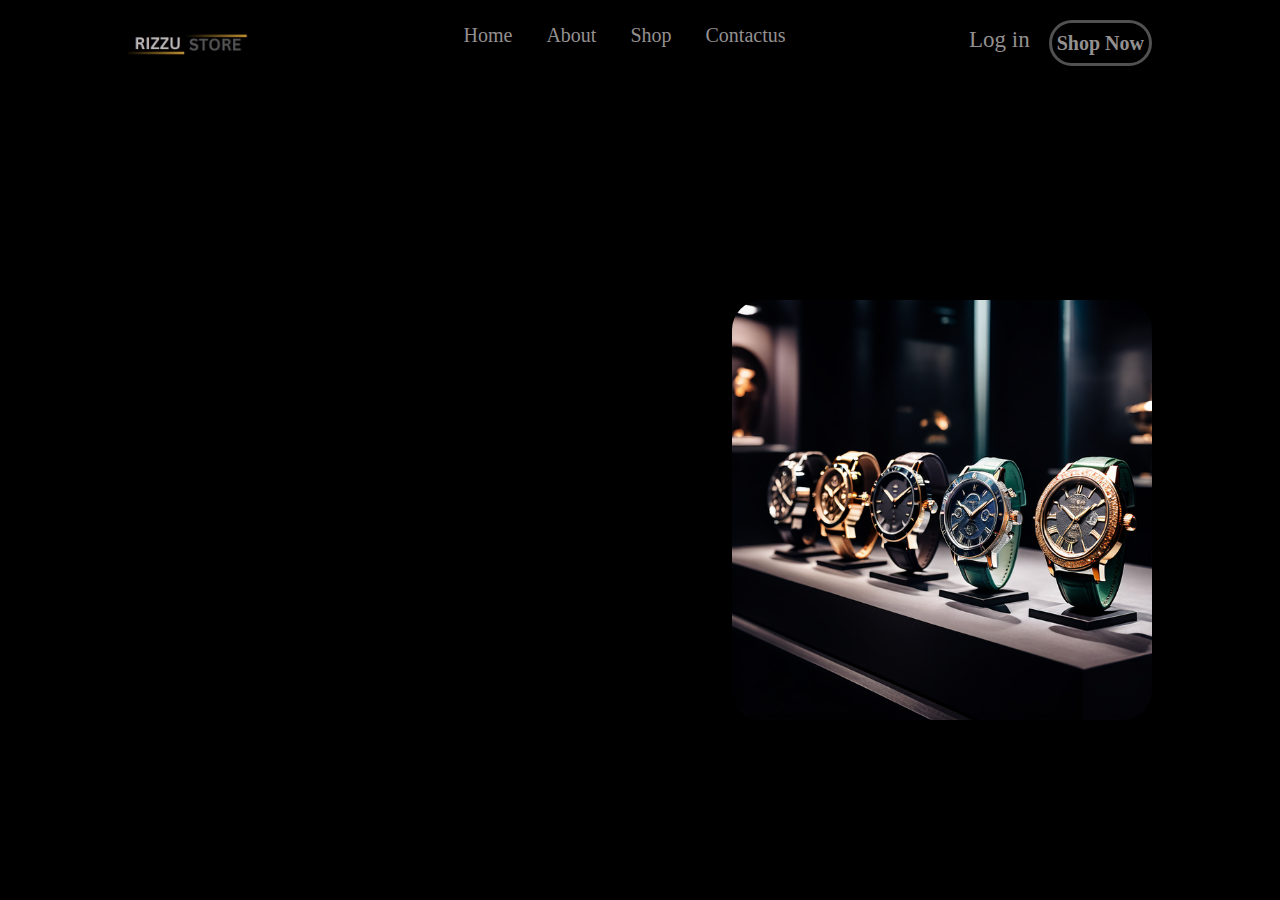
<file: website 1/index.html>
<!DOCTYPE html>
<html lang="en">

<head>
    <meta charset="UTF-8">
    <meta name="viewport" content="width=device-width, initial-scale=1.0">
    <title>Animated Website:</title>
    <link rel="stylesheet" href="css/style.css">
    <link rel="stylesheet" href="	https://cdn.jsdelivr.net/npm/bootstrap@5.3.3/dist/css/bootstrap.min.css">
    <script src="https://cdn.jsdelivr.net/npm/bootstrap@5.3.3/dist/js/bootstrap.bundle.min.js"></script>
    <script src="https://cdn.jsdelivr.net/npm/@popperjs/core@2.11.8/dist/umd/popper.min.js"
        integrity="sha384-I7E8VVD/ismYTF4hNIPjVp/Zjvgyol6VFvRkX/vR+Vc4jQkC+hVqc2pM8ODewa9r"
        crossorigin="anonymous"></script>
    <script src="https://cdn.jsdelivr.net/npm/bootstrap@5.3.3/dist/js/bootstrap.min.js"
        integrity="sha384-0pUGZvbkm6XF6gxjEnlmuGrJXVbNuzT9qBBavbLwCsOGabYfZo0T0to5eqruptLy"
        crossorigin="anonymous"></script>

</head>

<body>

    <div class="sweety">
        <nav>
            <a href="index.html"><img src="LOGOS.JPEG" alt="image" class="logo "></a>
            <ul>
                   <li><a href="home.html">Home</a></li>
                <li><a href="about.html">About</a></li>
                <li><a href="shop.html">Shop</a></li>
                <li><a href="contactus.html">Contactus</a></li>
            </ul>
            <div>
                <a href="./login.html" class="login-btn">Log in</a>
                <a href="./shop.html" class=" shop btn"><b>Shop Now</b></a>
            </div>
        </nav>
        <div class="content">
            <h1 class="content h1">Watches:<br>
                Men & Women:</h1>
            <p class="content p">
                "A watch is the punctuation mark of a wardrobe, defining a man's style and a woman's elegance.
                For men,
                A fine watch is a symbol of taste and attention to detail, making a statement beyond just telling time.
                On the
                other hand,for women,
                a watch is a timeless accessory that reflects their personality and complements their
                grace. Whether for men or women,
                wearing a watch is a reminder that every moment counts,
                and it symbolizes
                strength, grace, and the value of time."</p>
            <a href="./shop.html" class=" content btn ">Order Now</a>
        </div>
        <img src="w4.jpeg" alt="image" class="feature-img ">
    </div>
</body>

</html>
</file>
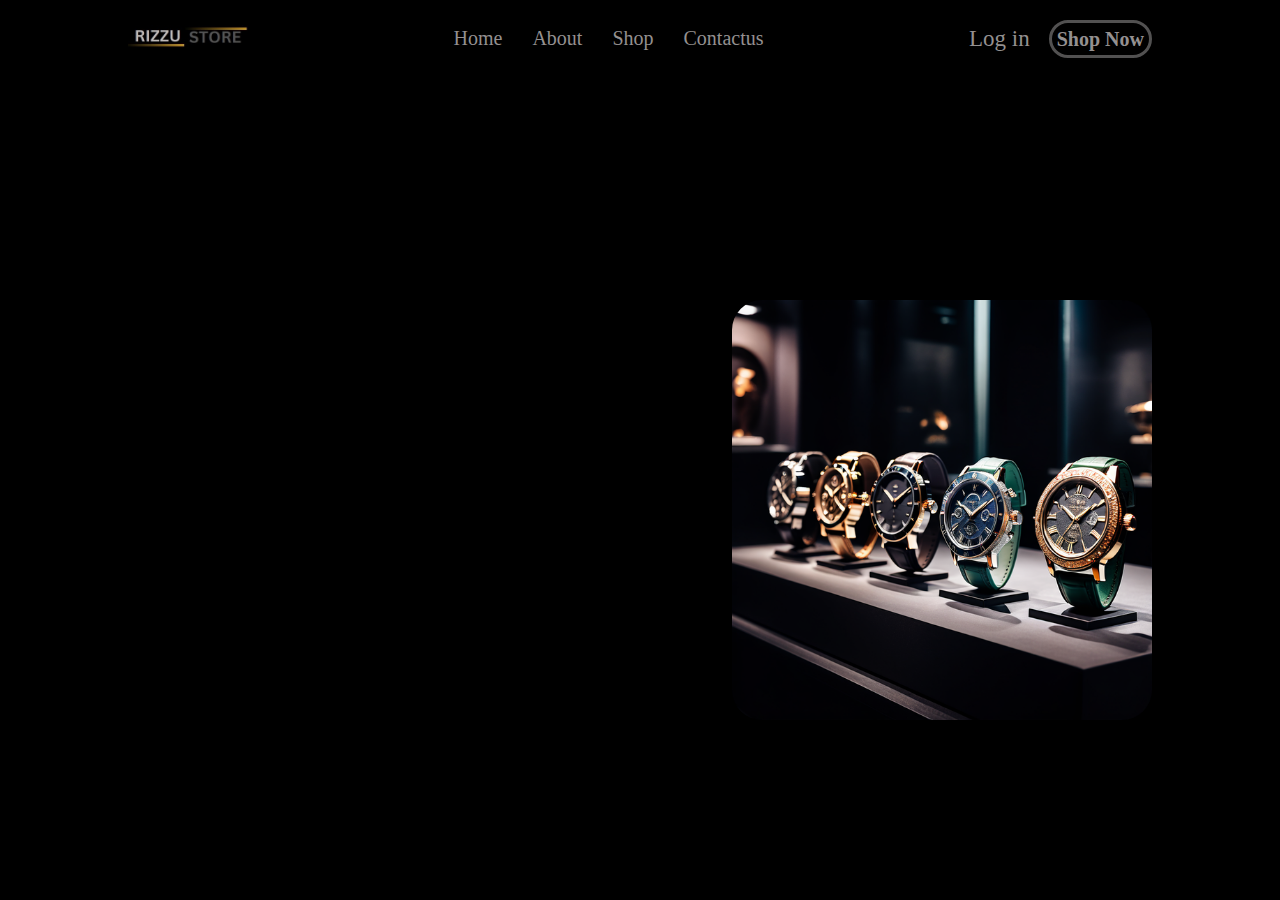
<file: website 1/about.html>
<!DOCTYPE html>
<html lang="en">

<head>
    <meta charset="UTF-8">
    <meta name="viewport" content="width=device-width, initial-scale=1.0">
    <title>Aboutus</title>
    <link rel="stylesheet" href="css/about.css">
</head>
<link rel="stylesheet" href="https://cdnjs.cloudflare.com/ajax/libs/font-awesome/4.7.0/css/font-awesome.min.css">

<body>


    <div class="sweety">
        <nav>
            <a href="index.html"><img src="LOGOS.JPEG" alt="image" class="logo"></a>
            <ul>
                <li><a href="home.html">Home</a></li>
                <li><a href="about.html">About</a></li>
                <li><a href="shop.html">Shop</a></li>
                <li><a href="contactus.html">Contactus</a></li>
            </ul>
            <div>
                <a href="./login.html" class="login-btn">Log in</a>
                <a href="./shop.html" class="shop-btn"><b>Shop Now</b></a>
            </div>
        </nav>
        <div class="content-section">
            <div class="content">
                <h1>About us</h1>
            </div>
            <div class="content">
                <p>Welcome to [Rizzu Store], where we offer a curated collection of luxury and stylish watches. Our
                    goal is to provide you with high-quality timepieces that reflect your personality and style. Our
                    collection includes both classic and modern designs, catering to every taste. We work with renowned
                    brands and independent watchmakers to bring you unique and quality watches. At [Rizzu Store], we
                    believe that a watch not only tells time but also tells the story of your style.

                </p>
                <div class="btn">
                    <a href="./about.html">Read More</a>
                </div>
            </div>
            <div class="social">
                <a href="https://www.facebook.com"><i class="fa fa-facebook"></i></a>
                <a href="https://twitter.com"><i class="fa fa-twitter"></i></a>
                <a href="https://ig.com"><i class="fa fa-instagram"></i></a>
            </div>
        </div>
        <div class="image-section">
            <img src="w4.jpeg" alt="#">
        </div>
    </div>
    </div>
</body>

</html>
</file>
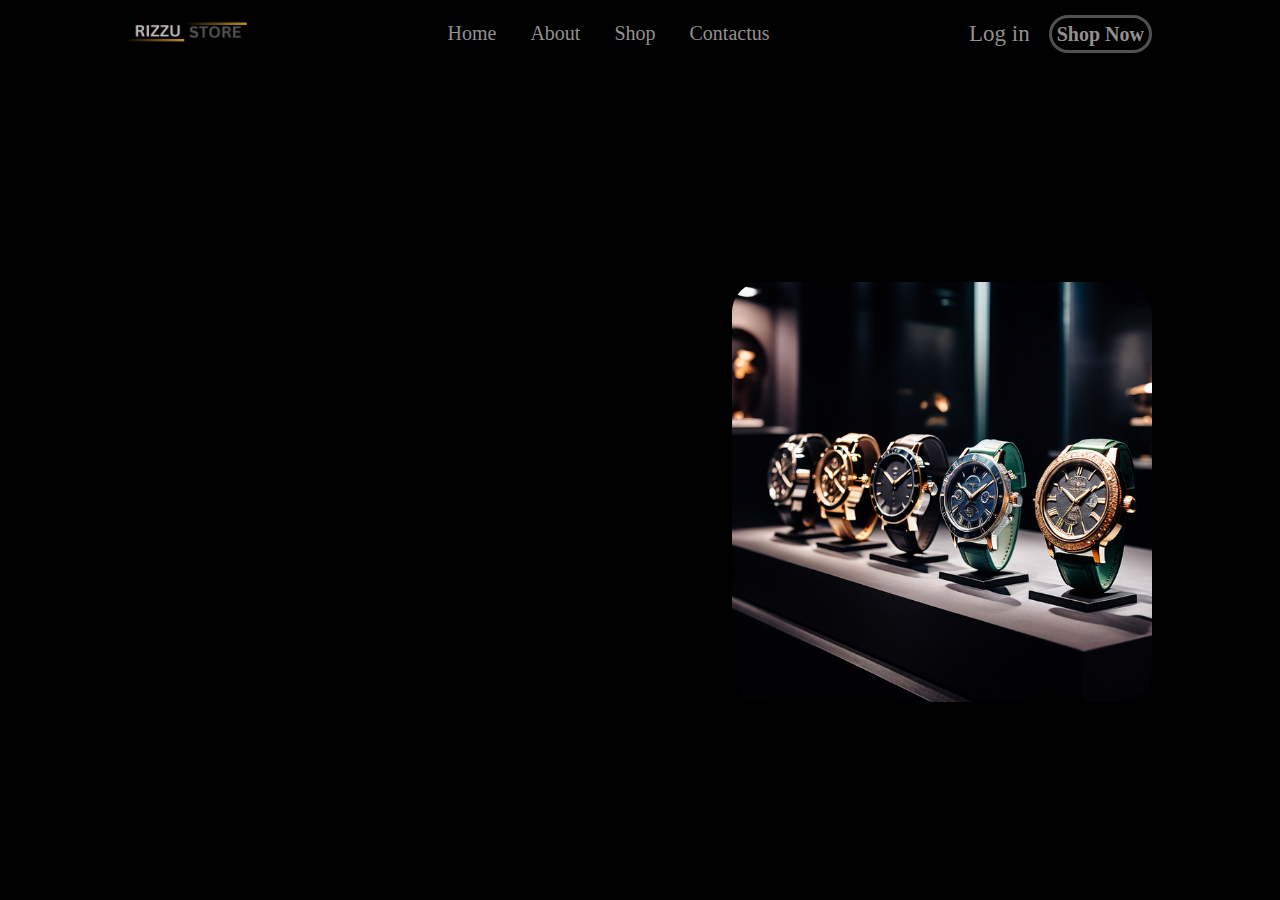
<file: website 1/contactus.html>
<!DOCTYPE html>
<html lang="en">

<head>
    <meta charset="UTF-8">
    <meta name="viewport" content="width=device-width, initial-scale=1.0">
    <title>Document</title>
    <link rel="stylesheet" href="css/contactus.css">
</head>
<link rel="stylesheet" href="https://cdnjs.cloudflare.com/ajax/libs/font-awesome/4.7.0/css/font-awesome.min.css">

<body>
    <div class="sweety">
        <nav>
            <a href="index.html"><img src="LOGOS.JPEG" alt="image" class="logo"></a>
            <ul>
                <li><a href="home.html">Home</a></li>
                <li><a href="about.html">About</a></li>
                <li><a href="shop.html">Shop</a></li>
                <li><a href="contactus.html">Contactus</a></li>
                
            </ul>
            <div>
                <a href="./login.html" class="login-btn">Log in</a>
                <a href="./shop.html" class="shop btn"><b>Shop Now</b></a>
            </div>
        </nav>
        
        <div class="content-section">
            <div class="content">
                <h1>CONTACT US</h1>
            </div>
            <div class="content">
                <p>WELCOME At [RIZZU STORE], we are always here to assist you. If you have any questions, want to
                    provide feedback, or need help, please feel free to contact us. You can email us at [rizzustore@gmail.com]
                    , or call us at [01234567891]. We are here to serve you and value your input.



                </p>
                <div class="btn">
                    <a href="./about.html">Read More</a>
                </div>
            </div>
            <div class="social">
                <a href="https://www.facebook.com"><i class="fa fa-facebook"></i></a>
                <a href="https://www.twitter.com"><i class="fa fa-twitter"></i></a>
                <a href="https://www.instagram.com"><i class="fa fa-instagram"></i></a>
            </div>
        </div>
        <div class="image-section">
            <img src="w4.jpeg" alt="#">
        </div>
    </div>
    </div>
</body>

</html>
</file>
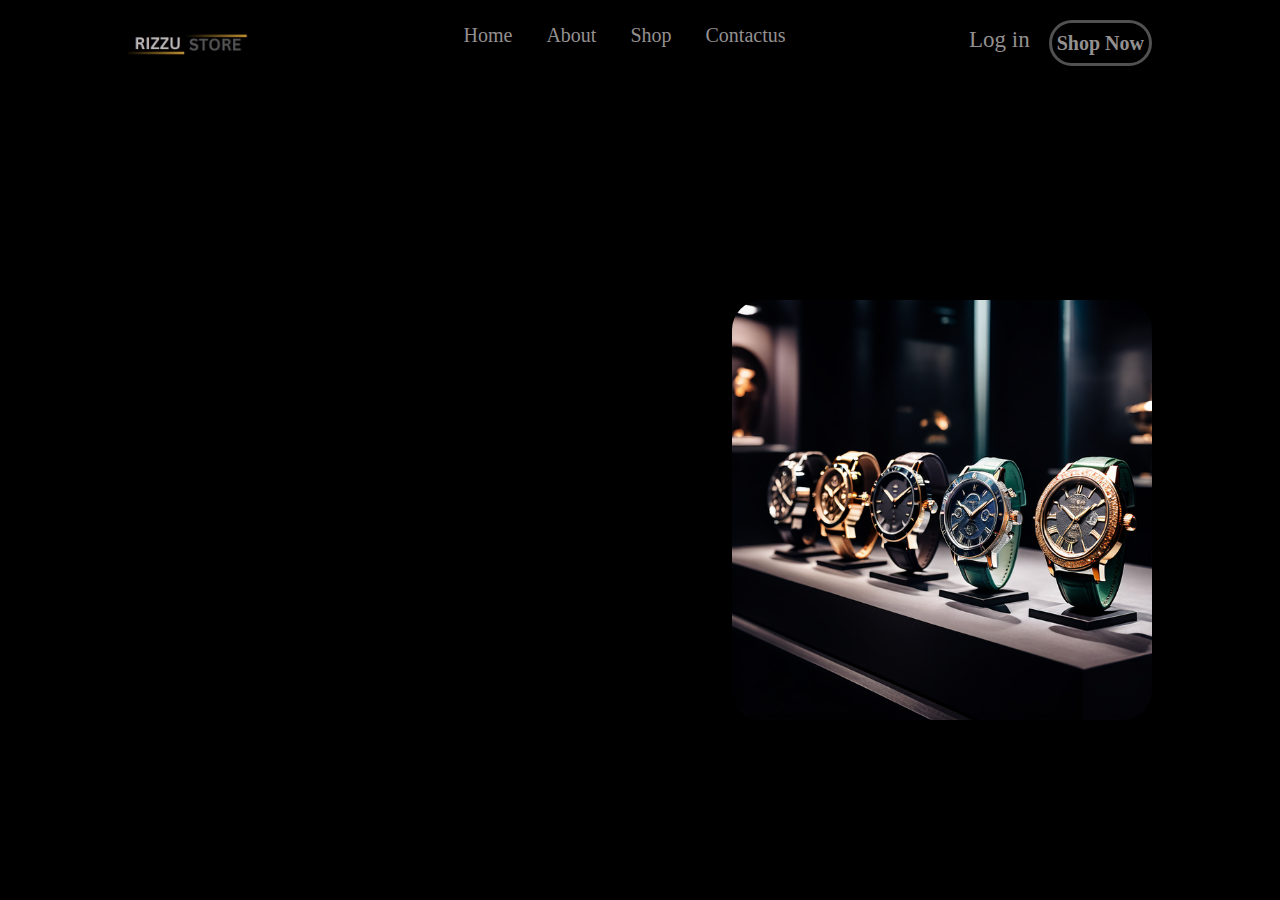
<file: website 1/home.html>
<!DOCTYPE html>
<html lang="en">

<head>
    <meta charset="UTF-8">
    <meta name="viewport" content="width=device-width, initial-scale=1.0">
    <title>Animated Website:</title>
    <link rel="stylesheet" href="css/style.css">
    <link rel="stylesheet" href="	https://cdn.jsdelivr.net/npm/bootstrap@5.3.3/dist/css/bootstrap.min.css">
    <script src="https://cdn.jsdelivr.net/npm/bootstrap@5.3.3/dist/js/bootstrap.bundle.min.js"></script>
    <script src="https://cdn.jsdelivr.net/npm/@popperjs/core@2.11.8/dist/umd/popper.min.js"
        integrity="sha384-I7E8VVD/ismYTF4hNIPjVp/Zjvgyol6VFvRkX/vR+Vc4jQkC+hVqc2pM8ODewa9r"
        crossorigin="anonymous"></script>
    <script src="https://cdn.jsdelivr.net/npm/bootstrap@5.3.3/dist/js/bootstrap.min.js"
        integrity="sha384-0pUGZvbkm6XF6gxjEnlmuGrJXVbNuzT9qBBavbLwCsOGabYfZo0T0to5eqruptLy"
        crossorigin="anonymous"></script>

</head>

<body>
    
    <div class="sweety">
        <nav>
            <a href="index.html"><img src="LOGOS.JPEG" alt="image" class="logo" ></a>
            <ul>
                <li><a href="home.html">Home</a></li>
                <li><a href="about.html">About</a></li>
                <li><a href="shop.html">Shop</a></li>
                <li><a href="contactus.html">Contactus</a></li>
            </ul>
            <div>
                <a href="./login.html" class="login-btn">Log in</a>
               <a href="./shop.html" class="shop btn"><b>Shop Now</b></a>
            </div>
        </nav>
        <div class="content">
            <h1 class="alish">Watches:<br>
                Men & Women:</h1>
            <p class="alish">
                "A watch is the punctuation mark of a wardrobe, defining a man's style and a woman's elegance.
                For men,
                A fine watch is a symbol of taste and attention to detail, making a statement beyond just telling time.
                On the
                other hand,for women,
                a watch is a timeless accessory that reflects their personality and complements their
                grace. Whether for men or women,
                wearing a watch is a reminder that every moment counts,
                and it symbolizes
                strength, grace, and the value of time."</p>
            <a href="./shop.html" class="btn alish">Order Now</a>
        </div>
        <img src="w4.jpeg" alt="image" class="feature-img alish">
    </div>
</body>

</html>
</file>
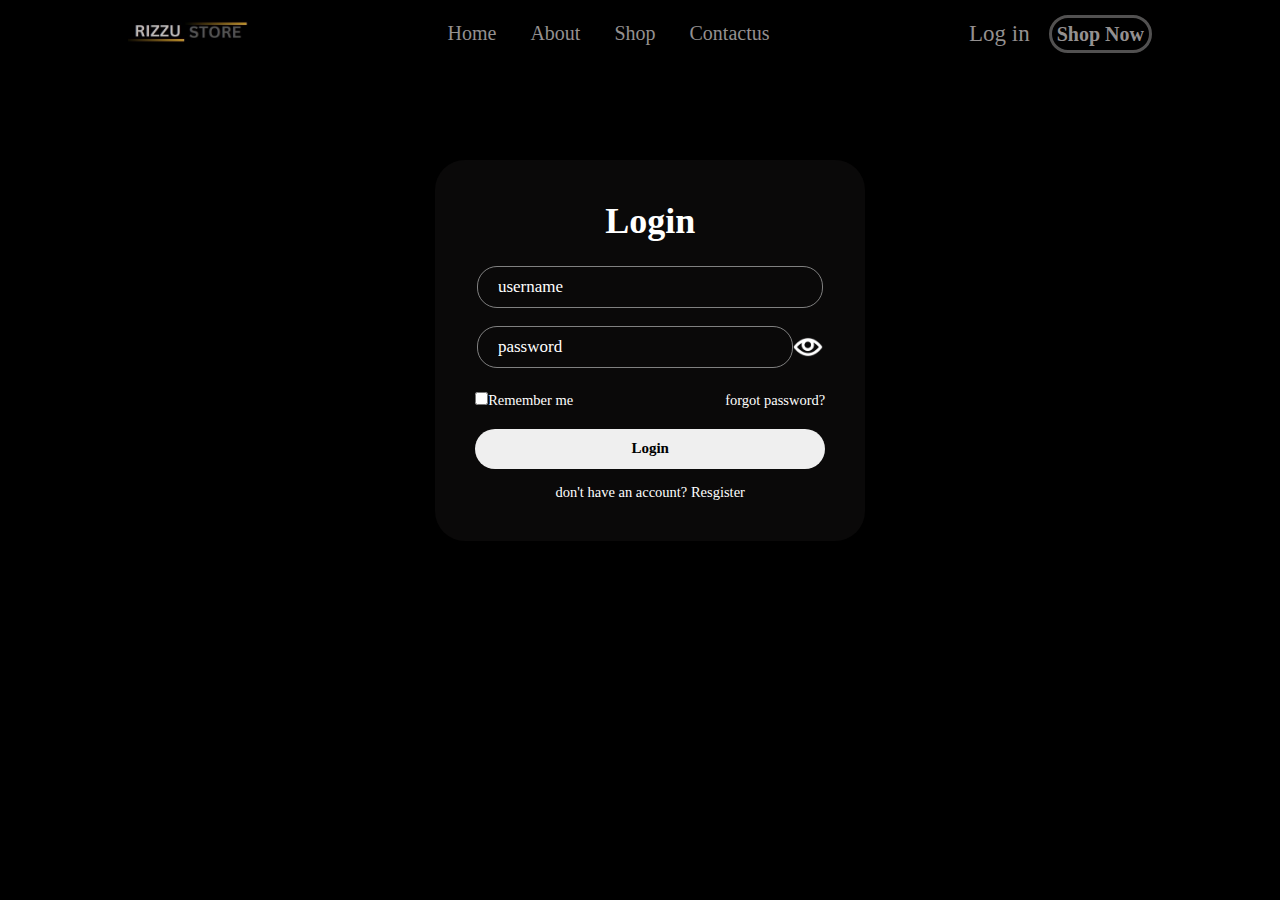
<file: website 1/login.html>
<!DOCTYPE html>
<html lang="en">
<head>
    <meta charset="UTF-8">
    <meta name="viewport" content="width=device-width, initial-scale=1.0">
    <title>login</title>
    <link rel="stylesheet" href="css/login.css">
    <link href='https://unpkg.com/boxicons@2.1.4/css/boxicons.min.css' rel='stylesheet'>
</head>
<body>
    <div class="sweety">
        <nav>
            <a href="index.html"><img src="LOGOS.JPEG" alt="image" class="logo" ></a>
            <ul>
                <li><a href="home.html">Home</a></li>
                <li><a href="about.html">About</a></li>
                <li><a href="shop.html">Shop</a></li>
        
                <li><a href="contactus.html">Contactus</a></li>
            </ul>
            <div>
                <a href="./login.html" class="login-btn">Log in</a>
               <a href="./shop.html" class="shop btn"><b>Shop Now</b></a>
            </div>
        </nav>
    <div class="wrapper">
        <form class="action">
            <h1>Login</h1>
            <div class="input-box">
                <input type="text" placeholder ="username" class="color" required>
             
            </div>
            <div class="input-box">
                <input type="text" placeholder="password" id="password" class="text-color" required>
                <img src="icon.jpeg.png" alt="">
            </div>
           <div class="remember-forgot">
            <label><input type="checkbox">Remember me</label>
            <a href="#">forgot password?</a>
           </div>
           <button type="submit" class="btn">Login</button>
       <div class="resgister-link"><p>don't have an account?  <a href="#">Resgister</a></p></div>
    </form>
</div>
</body>
</html>
</file>
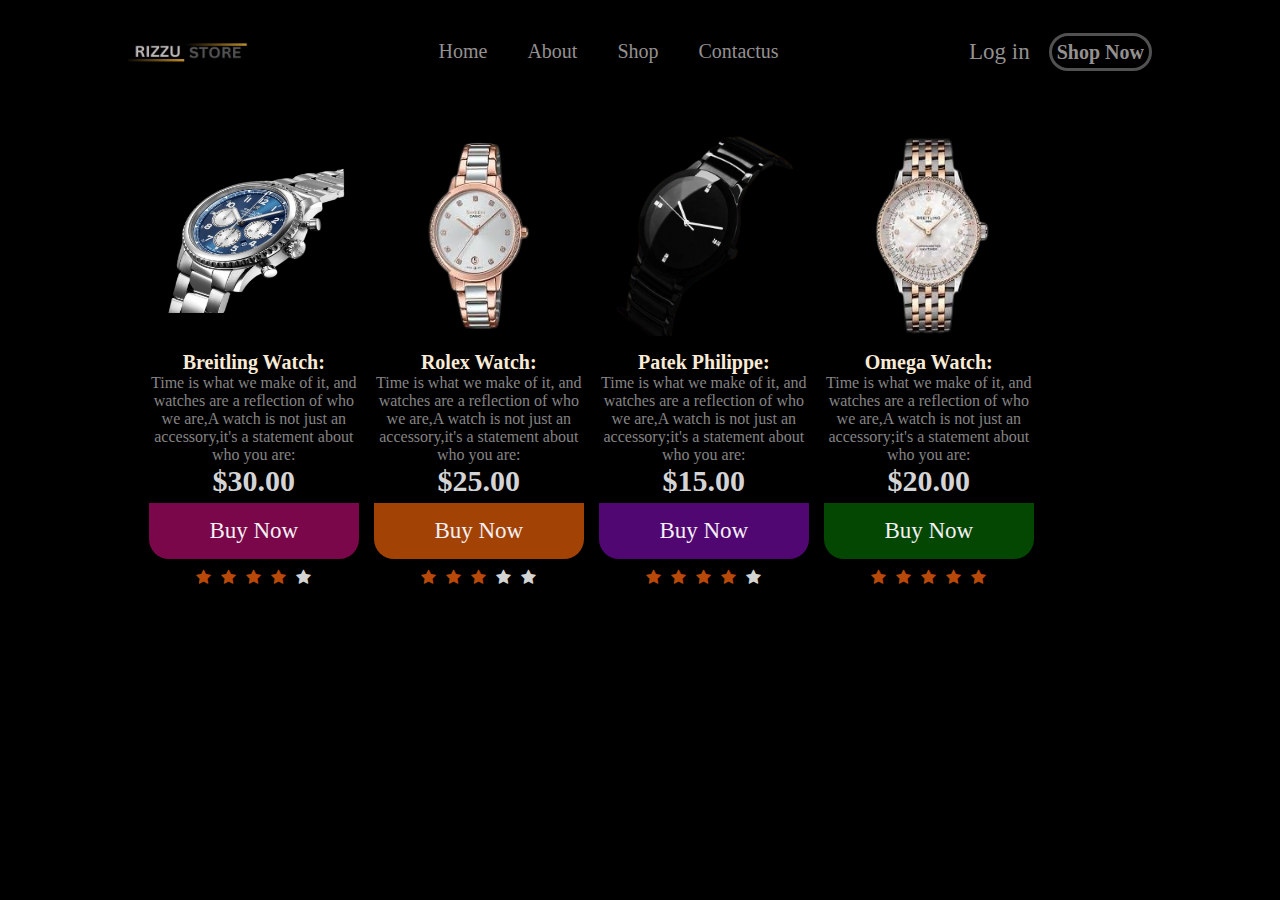
<file: website 1/shop.html>
<!DOCTYPE html>
<html lang="en">

<head>
    <meta charset="UTF-8">
    <meta name="viewport" content="width=device-width, initial-scale=1.0">
    <title>website</title>
    <link rel="stylesheet" href="css/shop.css">

</head>
<!-- Font Awesome Icon Library -->
<link rel="stylesheet" href="https://cdnjs.cloudflare.com/ajax/libs/font-awesome/4.7.0/css/font-awesome.min.css">

<body>
    
    <div class="sweety">
        <nav>
            <a href="index.html"><img src="LOGOS.JPEG" alt="image" class="logo" ></a>
            <ul>
                <li><a href="home.html">Home</a></li>
                <li><a href="about.html">About</a></li>
                <li><a href="shop.html">Shop</a></li>
                <li><a href="contactus.html">Contactus</a></li>
            </ul>
            <div>
                <a href="./login.html" class="login-btn">Log in</a>
               <a href="./shop.html" class=" shop btn"><b>Shop Now</b></a>
            </div>
        </nav>
    <div class="home">


        <div class="content">
            <img src="watch11.png" alt="">
            <h3>Breitling Watch:</h3>
            <p>Time is what we make of it, and watches are a reflection of who we are,A watch is not just an
                accessory,it's a statement about who you are:
            </p>
            <h6>$30.00</h6>
            <button class="buy-1">Buy Now</button>
            <ul>
                <li><i class="fa fa-star checked"></i></li>
                <li><i class="fa fa-star checked"></i></li>
                <li><i class="fa fa-star checked"></i></li>
                <li><i class="fa fa-star checked"></i></li>
                <li><i class="fa fa-star "></i></li>
            </ul>
        </div>

        <div class="content">
            <img src="watch7.png" alt="">
            <h3>Rolex Watch:</h3>
            <p>Time is what we make of it, and watches are a reflection of who we are,A watch is not just an
                accessory,it's a statement about who you are:
            </p>
            <h6>$25.00</h6>
            <button class="buy-2">Buy Now</button>
            <ul>
                <li><i class="fa fa-star checked"></i></li>
                <li><i class="fa fa-star checked"></i></li>
                <li><i class="fa fa-star checked"></i></li>
                <li><i class="fa fa-star  "></i></li>
                <li><i class="fa fa-star"></i></li>
            </ul>
        </div>

        <div class="content">
            <img src="watch3.png" alt="">
            <h3>Patek Philippe:</h3>
            <p>Time is what we make of it, and watches are a reflection of who we are,A watch is not just an
                accessory;it's a statement about who you are:
            </p>
            <h6>$15.00</h6>
            <button class="buy-4">Buy Now</button>
            <ul>
                <li><i class="fa fa-star checked"></i></li>
                <li><i class="fa fa-star checked"></i></li>
                <li><i class="fa fa-star checked"></i></li>
                <li><i class="fa fa-star checked"></i></li>
                <li><i class="fa fa-star"></i></li>
            </ul>
        </div>

        <div class="content">
            <img src="watch6.png" alt="">
            <h3>Omega Watch:</h3>
            <p>Time is what we make of it, and watches are a reflection of who we are,A watch is not just an
                accessory;it's a statement about who you are:
            </p>
            <h6>$20.00</h6>
            <button class="buy-3">Buy Now</button>
            <ul>
                <li><i class="fa fa-star checked"></i></li>
                <li><i class="fa fa-star checked"></i></li>
                <li><i class="fa fa-star checked"></i></li>
                <li><i class="fa fa-star checked"></i></li>
                <li><i class="fa fa-star checked"></i></li>
            </ul>
        </div>


    </div>
</body>

</html>
</file>
<file: website 1/css/style.css>
*{
   margin: 0;
   padding: 0;
   box-sizing: border-box;
   font-family:"poppins, sans-serif"
}
.sweety{
   /* width:100%; */
   min-height:100vh;
   background-color: black;
   background-position:center ;
   background-size: cover;
   padding: 10px 10%;
   overflow: hidden;
   position: relative;
}
nav{
   padding: 10px 0;
   display:flex;
   align-items: center;
   justify-content: space-between;
   
}
.logo{
   width:120px;
   
}
nav ul li{
   display: inline;
   list-style-type: none;
   margin: 10px 15px;
}
nav ul li a:hover{
   color:#fff!important;
}
nav ul li a{
   text-decoration: none;
   color: rgb(148, 144, 144); 
   font-size: 20px;
}
.login-btn:hover{
   color:#fff!important;
}
.login-btn{
text-decoration: none;
font-size: 23px;
color: rgb(148, 144, 144);
margin-right: 15px


}
.btn:hover{
   color: #fff!important;

}
.shop.btn{
 padding: 5px;
 font-size: 20px;
 animation-delay: 1.1s;
 color: rgb(148, 144, 144);
 font-weight: bold;
 background-color: rgb(rgb(121, 120, 120));
 margin-top: 0px;
 border: 3px solid #525151;
 text-decoration: none;
 border-radius: 30px;

}
.content{
   margin-top: 10% ;
   max-width: 600px;
     opacity: 0;
   transform: translateY(30px);
   animation: moveup 0.5s linear forwards;

}
.content h1{
   font-size:60px ;
   color: rgb(206, 206, 207);
   animation-delay: 0.2s;
}
.content p{
   margin: 10px 10px;
   color: rgb(178, 179, 179);
   animation-delay: 0.5s;
}
.content .btn{
   padding: 7px;
   font-size: 20px;
   animation-delay: 1.1s;
   color: rgb(148, 144, 144);
   font-weight: bold;
   background-color: rgb(rgb(121, 120, 120));
   margin-top: 2%;
   border: 3px solid #525151;
   text-decoration: none;
   border-radius: 30px;


}


.feature-img{
   width: 420px ;
   position:absolute;
   bottom: 20%;
   right:10%;
 border-color: rgb(97, 95, 95);
 border-radius:30px   ;

}
.feature-img{
   animation-delay: 1.2s;
}
.feature-img:hover{
   transform: scale(1.1) ;
   transition: 1.1s;}
.feature-img{
   animation-delay: 1.0s;
}
@keyframes moveup{
     100%{
       opacity: 1;
       transform: translateY(0px);
     }
}
 @media screen and (max-width:500px) {
   nav{
      
      /* width: 100%; */
      display: none;
   } 

}
@media screen and (max-width:500px) {
   nav ul li a{
      display: none;
   }
   .login-btn{
   display: none;
   }
   .shop.btn{
  display: none;}
.feature-img{
  display: none;
 }
   }
   /* @media (min-width:400px) and (max-width:600px) {
      body{
          background-color: rgb(110, 110, 250);
      }
  }
  
  @media (min-width:200px) and (max-width:400px) {
      body{
          background-color: rgb(110, 250, 140);
      }
  } */
</file>
<file: website 1/css/about.css>
*{
    margin: 0;
    padding: 0;
    box-sizing: border-box;
    font-family:"poppins, sans-serif"
}
.sweety{
    width:100%;
    min-height:100vh;
    background-color: black;
    background-position:center ;
    background-size: cover;
    padding: 10px 10%;
    overflow: hidden;
    position: relative;
}
nav{
    margin-top: 5px;
    padding: 10px 0;
    display:flex;
    align-items: center;
    justify-content: space-between;
    
}
.logo{
    width:120px;
    
}
nav ul li{
    display: inline;
    list-style-type: none;
    margin: 10px 13px;
}
nav ul li a:hover{
    color:#fff!important;
}
nav ul li a{
    text-decoration: none;
    color: rgb(148, 144, 144); 
    font-size: 20px;
}
.login-btn:hover{
    color:#fff!important;
}
.login-btn{
text-decoration: none;
font-size: 23px;
color: rgb(148, 144, 144);
margin-right: 15px


}
.btn:hover{
    color: #fff!important;
}
.shop-btn{
   padding: 5px;
  font-size: 20px;
  animation-delay: 1.1s;
  color: rgb(148, 144, 144);
  font-weight: bold;
  background-color: rgb(rgb(121, 120, 120));
  margin-top: 0px;
  border: 3px solid #525151;
  text-decoration: none;
  border-radius: 30px;
}
.shop-btn:hover{
    color: #fff;
   border-color: black;
}
.content-section{
float: left;
width: 50%;
opacity: 0;
transform: translateY(30px);
animation: moveup 0.5s linear forwards;  
}
.image-section{
    float: right;
    width: 40%;
}
.image-section img{
width: 420px;
position: absolute;
bottom: 20%;
right: 10%;
border-color: #525151;
border-radius: 30px;

}
.image-section {
    animation-delay: 1.2s;
 
}
.image-section img:hover{
    transform: scale(1.1) ;
    transition: 1.1s;
}

.content-section .content h1{
    text-transform: uppercase;
    font-size:35px;
    color: rgb(206, 206, 207);
    margin-top: 20%;
    animation-delay: 0.2s;

}
.content-section .content p{
    margin-top: 10px;
margin-bottom: 10px;
font-size: 19px;
line-height: 1.3;
color: #797777;
margin-bottom: 5%;
animation-delay: 0.5s;
}
.btn a{
    margin-top: 15%;
   padding: 5px;
   text-align: center;
   border-radius: 30px;
 text-decoration: none;
   border: 3px solid  #525151;
   font-size: 20px;
   animation-delay: 1.1s;
   color: rgb(148, 144, 144);
   font-weight: bold;
   background-color: rgb(rgb(121, 120, 120))
   animation-delay : 1.1s;
  }
  .btn a:hover{
    color: #fff;
    border-color: black;
  }
.social{
  margin-top: 4%;
 margin-left: 2%;
}
.social{
    animation-delay: 1.2s;
}
.social i{
    animation-delay: 1.1s;
}
.social i{
    color: rgb(148, 144, 144);
    font-size: 20px;
    padding:
     0px 5px;
}
.social i:hover{
    color:#fff;
}
@media screen and (max-width:768px){
    .container{
        width: 80%;
        display:block;
        margin: auto;
        padding-top: 50px;
    }
}
@keyframes moveup{
    100%{
      opacity: 1;
      transform: translateY(0px);
    }
}
</file>
<file: website 1/css/contactus.css>
*{
    margin: 0;
    padding: 0;
    box-sizing: border-box;
    font-family:"poppins, sans-serif"
  }
  .sweety{
    width:100%;
    min-height:100vh;
    background-color: black;
    background-position:center ;
    background-size: cover;
    padding: 10px 10%;
    overflow: hidden;
    position: relative;
  }
  nav{
    padding: 10px 0;
    display:flex;
    align-items: center;
    justify-content: space-between;
    
  }
  .logo{
    width:120px;
    
  }
  nav ul li{
    display: inline;
    list-style-type: none;
    margin: 10px 15px;
  }
  nav ul li a:hover{
    color:#fff!important;
  }
  nav ul li a{
    text-decoration: none;
    color: rgb(148, 144, 144); 
    font-size: 20px;
  }
  .login-btn:hover{
    color:#fff!important;
  }
  .login-btn{
  text-decoration: none;
  font-size: 23px;
  color: rgb(148, 144, 144);
  margin-right: 15px
  
  
  }
  .btn:hover{
    color: #fff!important;
  }
  .shop.btn{
    padding: 5px;
    font-size: 20px;
    animation-delay: 1.1s;
    color: rgb(148, 144, 144);
    font-weight: bold;
    background-color: rgb(rgb(121, 120, 120));
    margin-top: 0px;
    border: 3px solid #525151;
    text-decoration: none;
    border-radius: 30px;
  }
  .shop.btn:hover{
    color: #fff;
   border-color: black;
  }
    
  .content-section{
    float: left;
    width: 50%;
    opacity: 0;
transform: translateY(30px);
animation: moveup 0.5s linear forwards;  
    }
    .image-section{
        float: right;
        width: 40%;
    }
    .image-section img{
    width: 420px;
    position: absolute;
    bottom: 22%;
    right: 10%;
    border-color: #525151;
    border-radius: 30px;
    
    }
    .image-section img{
        animation-delay: 1.2s;
    }
    .image-section img:hover{
        transform: scale(1.1) ;
        transition: 1.1s;
    }
    
    .content-section .content h1{
        text-transform: uppercase;
        font-size:35px;
        color: rgb(206, 206, 207);
        margin-top: 20%;
        animation-delay: 0.2s;
    
    }
    .content-section .content p{
        margin-top: 10px;
    margin-bottom: 10px;
    font-size: 19px;
    line-height: 1.3;
    color: #797777;
    margin-bottom: 5%;
    animation-delay: 0.5s;
    }
    .btn a{
        margin-top: 15%;
       padding: 5px;
       text-align: center;
       border-radius: 30px;
     text-decoration: none;
       border: 3px solid  #525151;
       font-size: 20px;
       animation-delay: 1.1s;
       color: rgb(148, 144, 144);
       font-weight: bold;
       background-color: rgb(rgb(121, 120, 120))
     
      }
      .btn a:hover{
        color: #fff;
        border-color: black;
      }
    .social{
      margin-top: 4%;
     margin-left: 2%;
    }
    .social{
        animation-delay: 1.1s;
    }
    .social i{
        animation-delay: 1.1s;
    }
    .social i{
        color: rgb(148, 144, 144);
        font-size: 20px;
        padding:
         0px 5px;
    }
    .social i:hover{
        color:#fff;
    }
    @media screen and (max-width:768px){
        .container{
            width: 80%;
            display:block;
            margin: auto;
            padding-top: 50px;
        }
    }
    @keyframes moveup{
        100%{
          opacity: 1;
          transform: translateY(0px);
        }
    }
</file>
<file: website 1/css/login.css>
*{
    margin: 0;
    padding: 0;
    box-sizing: border-box;
    font-family:"poppins, sans-serif"
  }
  .sweety{
    width:100%;
    min-height:100vh;
    background-color: black;
    background-position:center ;
    background-size: cover;
    padding: 10px 10%;
    overflow: hidden;
    position: relative;
  }
  nav{
    padding: 10px 0;
    display:flex;
    align-items: center;
    justify-content: space-between;
    
  }
  .logo{
    width:120px;
    
  }
  nav ul li{
    display: inline;
    list-style-type: none;
    margin: 10px 15px;
  }
  nav ul li a:hover{
    color:#fff!important;
  }
  nav ul li a{
    text-decoration: none;
    color: rgb(148, 144, 144); 
    font-size: 20px;
  }
  .login-btn:hover{
    color:#fff!important;
  }
  .login-btn{
  text-decoration: none;
  font-size: 23px;
  color: rgb(148, 144, 144);
  margin-right: 15px
  
  
  }
  .btn:hover{
    color: #fff!important;
  }
  .shop.btn{
    padding: 5px;
    font-size: 20px;
    animation-delay: 1.1s;
    color: rgb(148, 144, 144);
    font-weight: bold;
    background-color: rgb(rgb(121, 120, 120));
    margin-top: 0px;
    border: 3px solid #525151;
    text-decoration: none;
    border-radius: 30px;
  }
  .shop.btn:hover{
    color: #fff;
   border-color: black;
  }
    

body{
  display: flex;
  justify-content: center;
  align-items: center;
  min-height: 100vh;
  /* background:rgb(66, 63, 63) */
}
.wrapper{
    width: 430px;
    background-color:rgb(10, 9, 9);
    color: #fff;
    justify-content: center;
    align-items: center;
    border-radius: 30px;
    padding: 30px 40px;
    margin-top: 10%;
    margin-left: 30%;
}
.wrapper h1{
    text-align: center;
    margin-top: 10px;
    margin-bottom: 20px;
    font-size: 36px;
    
}
.wrapper .input-box{
    width: 99%;
    height: 30px;
    max-width: 500px;
    border-radius: 5px;
    margin: 30px auto;
    display: flex;
    align-items: center;
}   
.input-box input{
    width:100%;
    height: 100%;
    background: transparent;
    outline: none;
    border: none;
border: 1px solid gray;
border-radius: 20px;
padding: 20px;
font-size: 17px;
}
.input-box img{
    width: 30px;
    cursor: pointer;
}
.input-box input::placeholder{
    color: #fff;
}
.color{
    color: #fff;
}
.text-color{
    color: #fff;
}
.wrapper .remember-forgot{
    display: flex;
    justify-content: space-between;
    font-size: 14.5px;
    margin-top: 10px;
    margin-bottom: 10px;
}
.remember-forgot a {
    margin-top: 0px;
    color: #fff;
    text-decoration: none;
    margin-bottom: 10px;
}
.remember-forgot a:hover{
text-decoration: underline;
}
.wrapper .btn{
width: 100%;
height: 40px;
border: none;
outline: none;
border-radius: 50px;
font-size: 15px;
font-weight: 600;
box-shadow:0 0 10px transparent;
cursor: pointer;
}
.wrapper .btn:hover{
 background-color: #444343;   
}
.wrapper .resgister-link {
    font-size: 14.5px;
    text-align: center; 
    margin-top: 15px;
    margin-bottom: 10px;
}
.resgister-link p a{
    color: #fff;
    text-decoration: none;
}
.resgister-link p a:hover{
text-decoration: underline;
}
.remember-forgot p a:hover{
text-decoration:underline 
}
</file>
<file: website 1/css/shop.css>
*{
  margin: 0;
  padding: 0;
  box-sizing: border-box;
  font-family:"poppins, sans-serif"
}
.sweety{
  width:100%;
  min-height:100vh;
  background-color: black;
  background-position:center ;
  background-size: cover;
  padding: 10px 10%;
  overflow: hidden;
  position: relative;
}
nav{
  padding: 10px 0;
  display:flex;
  align-items: center;
  justify-content: space-between;
  
}
.logo{
  width:120px;
  height: 22px;
  
}
nav ul li{
  display: inline;
  list-style-type: none;
  margin: 10px 15px;
}
nav ul li a:hover{
  color:#fff!important;
}
nav ul li a{
  text-decoration: none;
  color: rgb(148, 144, 144); 
  font-size: 20px;
}
.login-btn:hover{
  color:#fff!important;
}
.login-btn{
text-decoration: none;
font-size: 23px;
color: rgb(148, 144, 144);
margin-right: 15px


}
.btn:hover{
  color: #fff!important;
}
.shop.btn{
  padding: 5px;
  font-size: 20px;
  animation-delay: 1.1s;
  color: rgb(148, 144, 144);
  font-weight: bold;
  background-color: rgb(rgb(121, 120, 120));
  margin-top: 0px;
  border: 3px solid #525151;
  text-decoration: none;
  border-radius: 30px;
}
.shop.btn:hover{
  color: #fff;
 border-color: black;
}
  
  h3{
      text-align: center;
      font-size: 20px;
      margin: 0;
      padding-top: 15px;
      color: antiquewhite;
  }
  a{
      text-decoration: none;
  }
  .home{
      display:flex ;
      flex-wrap: wrap;
      width: 90%;
      justify-content: center;
      align-items: center;
      margin: 0;
  }
  .content{
      width: 210px;
      margin:10px;
      box-sizing: border-box;
      /* float: left; */
      text-align: center;
      border-radius: 10px;
      margin-top: 3%;
      margin-right: 5px;
      margin-left: 10px;
      cursor:pointer;
      padding-top: 15px;
       transition: 8s;
       background-color:black
      }
      .content:hover{
          box-shadow:0 3px 6px black
          0 3px 6px rgb(19, 17, 17);
          transform: translate(0px, -9px);
           
      }
  img{
  
      width: 90%;
      height: 200px;
      text-align: center;
      margin: 0 auto;
      display: block;
  }
  
    p{
      text-align: center;
      color: rgb(133, 132, 132);
  
    }
    h6{
      font-size: 30px;
      text-align: center;
      color: rgb(212, 212, 214);
      margin: 0;
      
    }
    ul{
      list-style-type: none;
      display: flex;
      justify-content: center;
      align-items: center;
      padding: 5px;
    }
    li{
      padding: 5px;
  
  
    }
    .fa{
      font-size:30px ;
      transition: .5s;
      color: #d4d4d4;
    
  
    }
    .checked{
      color: rgb(184, 73, 8);
  
    }
    .fa:hover{
      transform: scale(1.5) ;
      transition: .6s;
    }
    button{
      text-align: center;
      font-size:23px;
      color: rgb(245, 240, 245);
      width: 100%;
      padding: 15px;
      border: 0;
      outline : none;
      cursor:pointer;
      margin-top:5px;
      border-bottom-left-radius:20px ;
      border-bottom-right-radius: 20px;
  
    }
    .buy-1{
      background-color: rgb(121, 7, 73);
    }
    .buy-1:hover{
      background-color:rgb(187, 78, 138) ;
    }
  .buy-2{
      background-color: rgba(179, 74, 5, 0.904);
  }
  .buy-2:hover{
    background-color: rgb(209, 133, 62);
  }
  .buy-3{
      background-color: rgb(3, 71, 3);
  }
  .buy-3:hover{
    background-color: rgb(91, 209, 91);
  }
  .buy-4{
      background-color: rgb(80, 7, 114);
  }
  .buy-4:hover{
    background-color: rgb(109, 62, 109);
  }
  @media(max-width:1000px){
      .content{
          width:45% ;
          
      }
  }
  @media(max-width:750px){
      .content{
          width:100% ;
          
      }
  }
</file>
